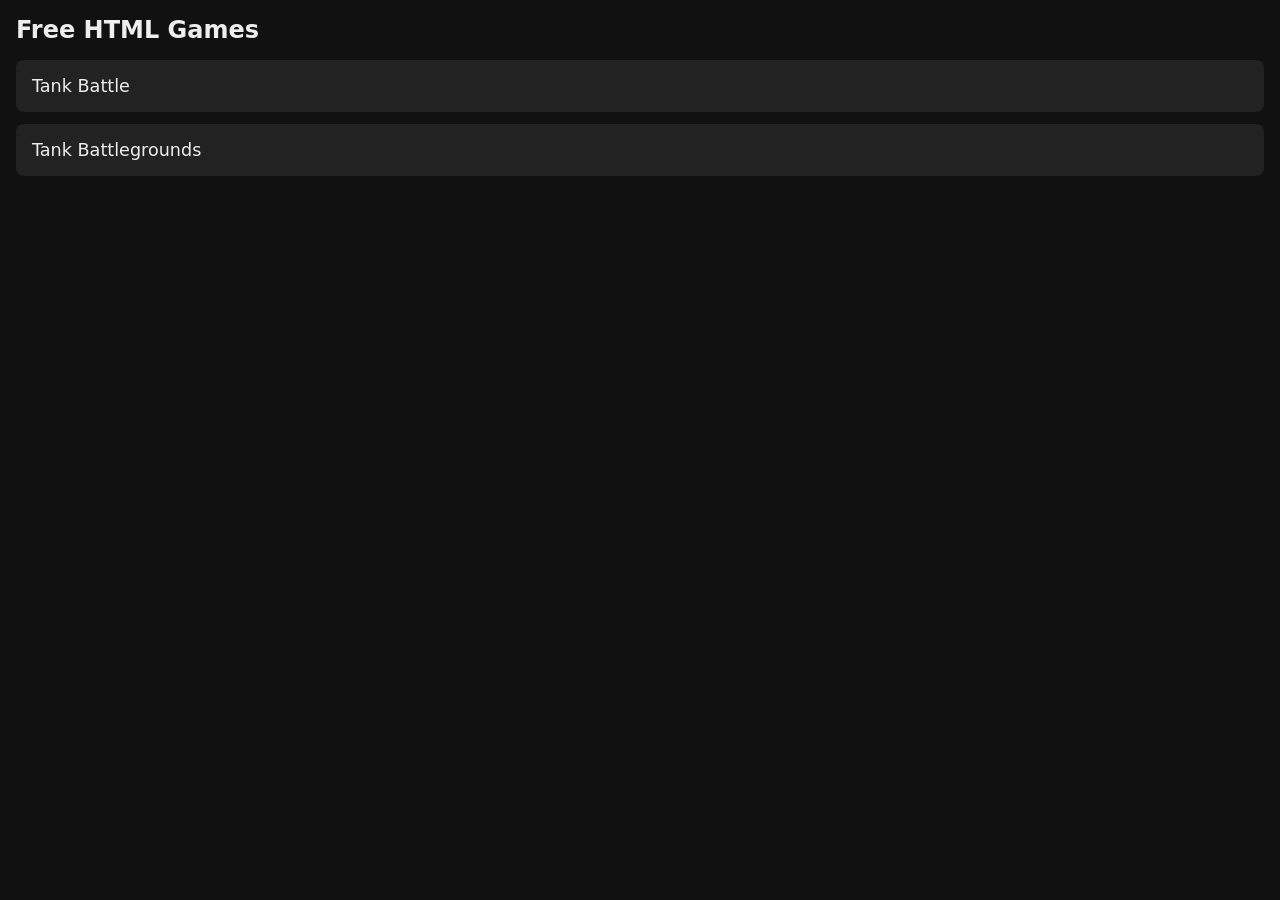
<file: index.html>
<!doctype html>
<html lang="en">
<head>
<meta charset="utf-8">
<meta name="viewport" content="width=device-width, initial-scale=1, viewport-fit=cover">
<meta name="theme-color" content="#111111">
<title>Free HTML Games</title>
<style>
  * { box-sizing: border-box; }
  body {
    margin: 0;
    padding: 16px;
    font-family: system-ui, sans-serif;
    background: #111;
    color: #eee;
  }
  h1 { font-size: 1.5rem; margin: 0 0 16px; }
  ul { list-style: none; margin: 0; padding: 0; display: grid; gap: 12px; }
  a {
    display: block;
    padding: 16px;
    border-radius: 8px;
    background: #222;
    color: inherit;
    text-decoration: none;
    font-size: 1.1rem;
  }
  a:active { background: #333; }
  p { color: #888; }
</style>
</head>
<body>
<h1>Free HTML Games</h1>
<ul id="list"></ul>
<p id="empty" hidden>No games yet.</p>
<script>
  // Add games here: { name: "Display Name", path: "folder-name/" }
  const games = [
    { name: "Tank Battle", path: "tanks/" },
    { name: "Tank Battlegrounds", path: "tank-battlegrounds/" },
  ];

  const list = document.getElementById("list");
  for (const g of games) {
    const li = document.createElement("li");
    const a = document.createElement("a");
    a.href = g.path;
    a.textContent = g.name;
    li.appendChild(a);
    list.appendChild(li);
  }
  document.getElementById("empty").hidden = games.length > 0;
</script>
</body>
</html>
</file>
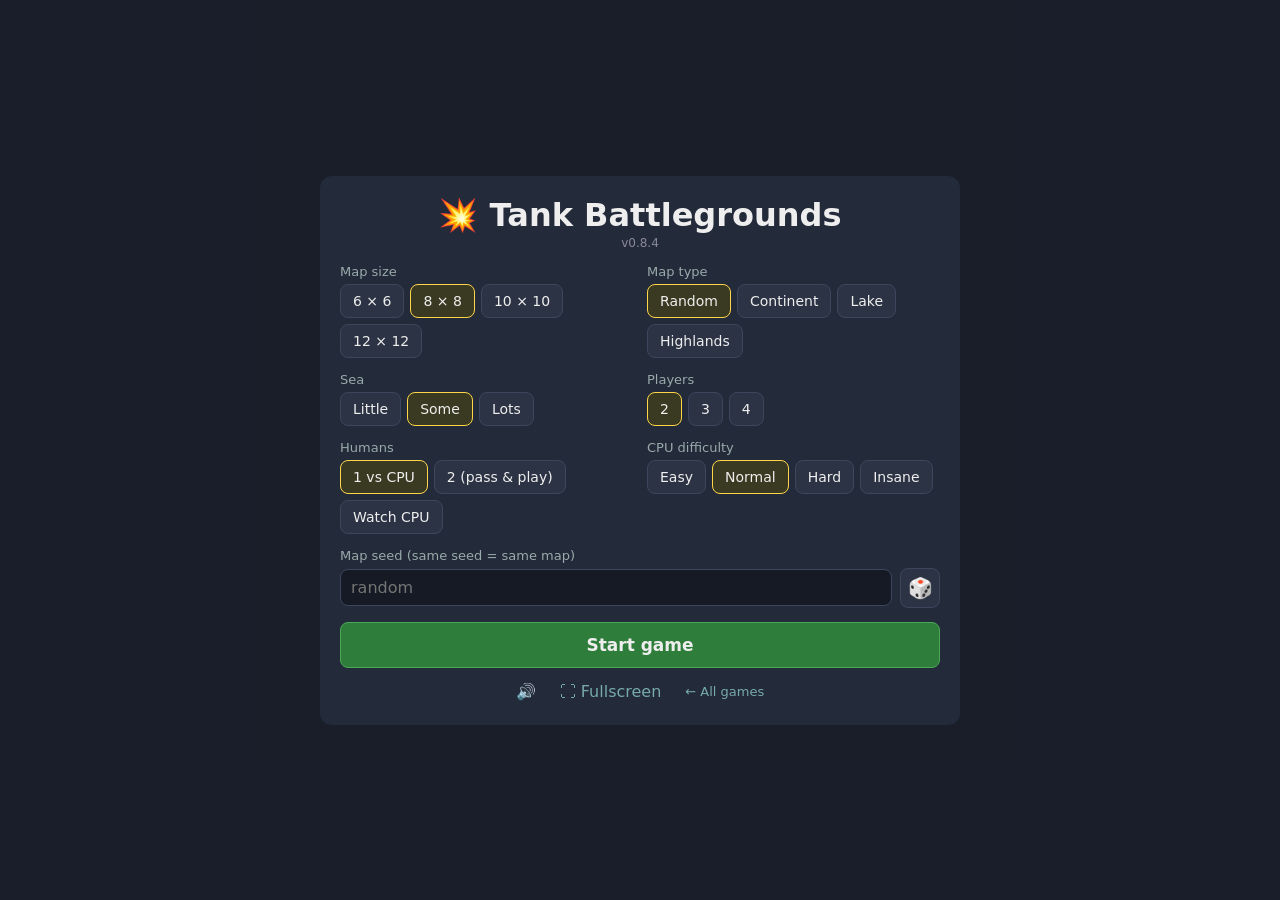
<file: tank-battlegrounds/index.html>
<!doctype html>
<html lang="en">
<head>
<meta charset="utf-8">
<meta name="viewport" content="width=device-width, initial-scale=1, maximum-scale=1, user-scalable=no, viewport-fit=cover">
<meta name="theme-color" content="#1b1f2a">
<title>Tank Battlegrounds</title>
<link rel="stylesheet" href="style.css">
</head>
<body>

<!-- main menu / game setup -->
<div id="menu" class="screen">
  <div class="card">
    <h1>💥 Tank Battlegrounds</h1>
    <div class="ver" id="ver"></div>
    <div class="opts" id="opts"></div>
    <div class="opt seedrow">
      <div>Map seed (same seed = same map)</div>
      <div class="row"><input id="seed" placeholder="random" maxlength="24" autocomplete="off"><button id="dice" class="step" title="New random seed">🎲</button></div>
    </div>
    <button class="big" id="continueGame" hidden></button>
    <button class="big go" id="start">Start game</button>
    <div class="links"><button class="ic muteBtn" title="Sound"></button><button class="ic fsBtn" title="Fullscreen">⛶ Fullscreen</button><a href="../">← All games</a></div>
  </div>
</div>

<!-- strategy map -->
<div id="mapScreen" hidden>
  <div id="mapMain">
    <div id="mapBar"><div id="players"></div><div id="toast"></div><div id="stock"></div></div>
    <div id="gridWrap"><div id="grid"></div></div>
  </div>
  <div id="mapPanel">
    <div id="cellInfo"></div>
    <div class="row" id="sendRow"><label>Send</label><button class="step" id="sendm">−</button><span class="val" id="sendv"></span><button class="step" id="sendp">+</button></div>
    <button class="big go" id="endTurn">End turn</button>
    <div class="links"><button id="mapMenu">☰ Menu</button><button class="ic muteBtn" title="Sound"></button><button class="ic fsBtn" title="Fullscreen">⛶</button><a href="../">← All games</a></div>
  </div>
</div>

<!-- battle -->
<div id="battle" hidden>
  <canvas id="c"></canvas>
  <div id="panel">
    <div class="row"><label>Angle</label><button class="step" id="angm">↶</button><input type="range" id="ang" min="0" max="180" step="1"><button class="step" id="angp">↷</button><span class="val" id="angv"></span></div>
    <div class="row"><label>Power</label><button class="step" id="powm">−</button><input type="range" id="pow" min="10" max="100" step="1"><button class="step" id="powp">+</button><span class="val" id="powv"></span></div>
    <div class="row" id="wrow"><label>Weapon</label><button class="step" id="wprev">◀</button><div id="wname"></div><button class="step" id="wnext">▶</button></div>
    <div id="wnote"></div>
    <div class="row">
      <button class="step" id="left">◀</button><button class="step" id="right">▶</button>
      <div id="fuel"><div id="fuelbar"></div></div>
      <button id="fire">FIRE</button>
    </div>
    <div class="links"><button id="battleMenu">☰ Menu</button><button class="ic muteBtn" title="Sound"></button><button class="ic fsBtn" title="Fullscreen">⛶</button></div>
  </div>
  <div id="end" class="screen" hidden>
    <div class="card">
      <h2 id="msg"></h2>
      <button class="big go" id="continue">Continue</button>
    </div>
  </div>
</div>

<!-- attack confirmation -->
<div id="dialog" class="screen dim" hidden>
  <div class="card">
    <h2 id="dlgTitle"></h2>
    <p id="dlgText"></p>
    <div id="dlgBtns"></div>
  </div>
</div>

<!-- game over -->
<div id="over" class="screen dim" hidden>
  <div class="card">
    <h2 id="overMsg"></h2>
    <button class="big go" id="overAgain">Play this map again</button>
    <button class="big" id="overMenu">Menu</button>
  </div>
</div>

<script type="module" src="js/main.js"></script>
</body>
</html>
</file>
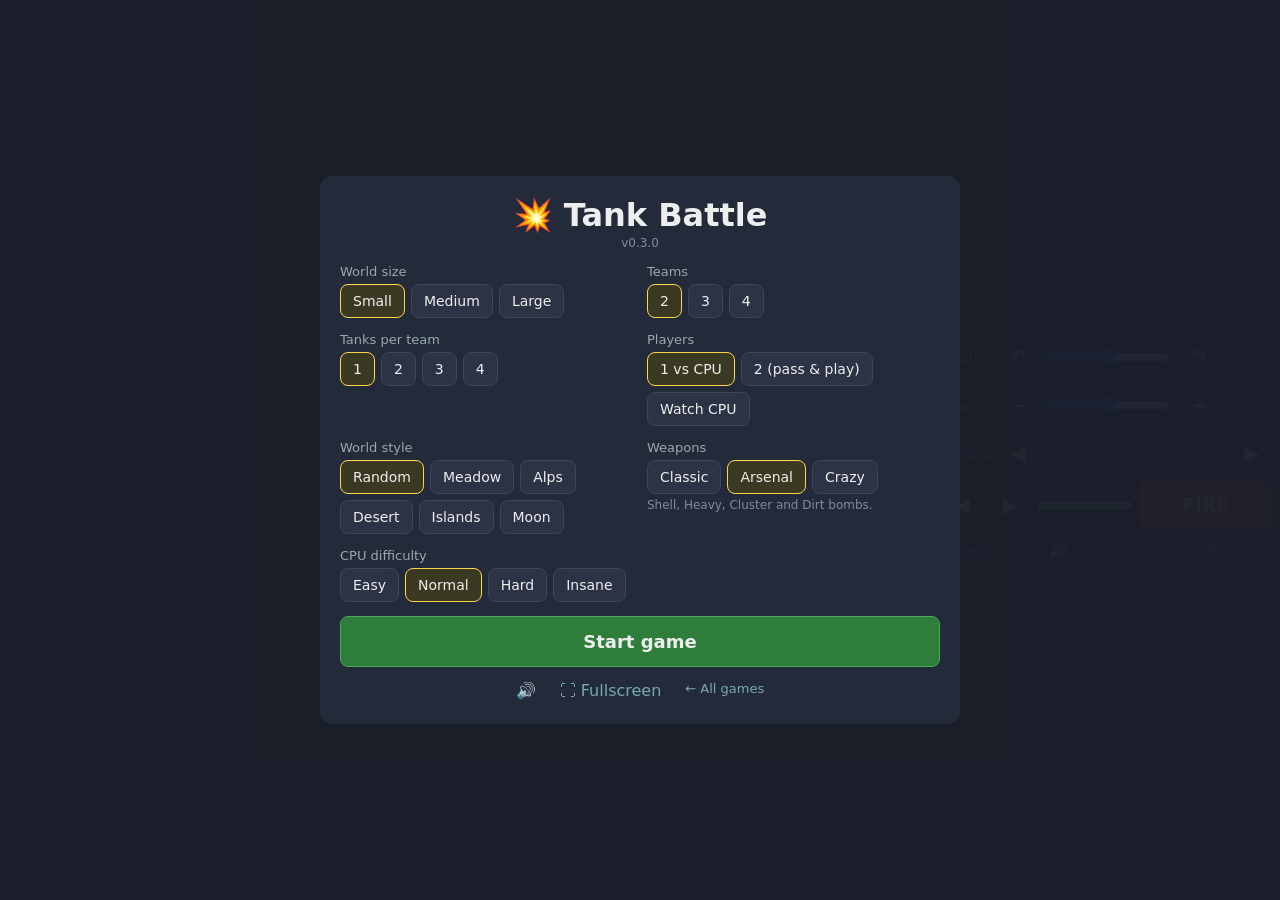
<file: tanks/index.html>
<!doctype html>
<html lang="en">
<head>
<meta charset="utf-8">
<meta name="viewport" content="width=device-width, initial-scale=1, maximum-scale=1, user-scalable=no, viewport-fit=cover">
<meta name="theme-color" content="#1b1f2a">
<title>Tank Battle</title>
<style>
  * { box-sizing: border-box; -webkit-tap-highlight-color: transparent; }
  html, body { margin: 0; background: #1b1f2a; color: #eee; font-family: system-ui, sans-serif; }
  body { -webkit-user-select: none; user-select: none; -webkit-touch-callout: none; }
  button { font: inherit; color: inherit; background: #2c3344; border: 1px solid #3d465c; border-radius: 8px; padding: 0; touch-action: manipulation; }
  button:active:not(:disabled) { background: #3d465c; }
  button:disabled { opacity: .4; }

  #app { max-width: 900px; margin: 0 auto; padding: 8px; display: flex; flex-direction: column; gap: 8px; }
  canvas { display: block; width: 100%; aspect-ratio: 4 / 3; max-height: 55vh; background: #000; border-radius: 6px; touch-action: none; }
  #panel { display: grid; grid-template-columns: minmax(0, 1fr); gap: 8px; }
  .row { display: flex; align-items: center; gap: 8px; }
  .row label { width: 48px; font-size: 14px; color: #9aa; flex: none; }
  .row input[type=range] { flex: 1; min-width: 0; height: 32px; }
  .val { width: 44px; text-align: right; font-variant-numeric: tabular-nums; flex: none; }
  .step { width: 40px; height: 40px; font-size: 20px; flex: none; }
  #wname { flex: 1; text-align: center; font-size: 15px; }
  #fuel { flex: 1; height: 8px; background: #2c3344; border-radius: 4px; overflow: hidden; }
  #fuelbar { height: 100%; width: 100%; background: #7ee07e; }
  #fire { flex: 1.4; height: 48px; font-size: 18px; font-weight: bold; background: #b33a3a; border-color: #d65a5a; }
  #fire:active:not(:disabled) { background: #d65a5a; }
  .links { display: flex; justify-content: space-between; font-size: 13px; }
  .links a, .links button { color: #7aa; text-decoration: none; background: none; border: 0; font-size: 13px; padding: 4px 0; }

  /* wide screens (landscape phones, desktop): controls on the right */
  @media (min-aspect-ratio: 1/1) {
    #app { flex-direction: row; height: 100vh; height: 100dvh; max-width: none; }
    canvas { flex: 1; min-width: 0; width: auto; height: 100%; max-height: none; aspect-ratio: auto; }
    #panel { width: 330px; flex: none; align-content: center; overflow-y: auto; }
  }

  .screen { position: fixed; inset: 0; z-index: 10; display: flex; align-items: center; justify-content: center; background: rgba(27,31,42,.96); overflow: auto; padding: 12px; }
  #end { background: rgba(10,12,20,.4); }
  .screen[hidden] { display: none; }
  .card { width: 100%; max-width: 640px; margin: auto; background: #232a3a; padding: 20px; border-radius: 12px; }
  .card h1, .card h2 { margin: 0 0 14px; text-align: center; }
  .card h1 { margin-bottom: 2px; }
  .ver { text-align: center; font-size: 12px; color: #889; margin-bottom: 14px; }
  .opts { display: grid; grid-template-columns: repeat(auto-fit, minmax(240px, 1fr)); gap: 14px; margin-bottom: 14px; }
  .opt > div:first-child { font-size: 13px; color: #9aa; margin-bottom: 5px; }
  .seg { display: flex; flex-wrap: wrap; gap: 6px; }
  .seg button { padding: 8px 12px; font-size: 14px; }
  .seg button.on { border-color: #ffd54a; background: #3a3a22; }
  .hint { font-size: 12px; color: #889; margin-top: 4px; min-height: 15px; }
  .big { display: block; width: 100%; padding: 14px; font-size: 18px; font-weight: bold; background: #2f7d3a; border-color: #4aa857; }
  .card .links { justify-content: center; gap: 24px; margin-top: 10px; }
  #end .big { margin-bottom: 8px; }
  #end .card { max-width: 320px; animation: pop .5s cubic-bezier(.2,1.6,.4,1); }
  #end h2 { font-size: 30px; }
  #end.win h2 { color: #ffd54a; text-shadow: 0 0 18px rgba(255,213,74,.6); }
  #end.lose h2 { color: #e66; }
  @keyframes pop { from { transform: scale(.3); opacity: 0; } to { transform: scale(1); opacity: 1; } }
  .links .ic { font-size: 16px; }
</style>
</head>
<body>
<div id="app">
  <canvas id="c"></canvas>
  <div id="panel">
    <div class="row"><label>Angle</label><button class="step" id="angm">↶</button><input type="range" id="ang" min="0" max="180" step="1"><button class="step" id="angp">↷</button><span class="val" id="angv"></span></div>
    <div class="row"><label>Power</label><button class="step" id="powm">−</button><input type="range" id="pow" min="10" max="100" step="1"><button class="step" id="powp">+</button><span class="val" id="powv"></span></div>
    <div class="row" id="wrow"><label>Weapon</label><button class="step" id="wprev">◀</button><div id="wname"></div><button class="step" id="wnext">▶</button></div>
    <div class="row">
      <button class="step" id="left">◀</button><button class="step" id="right">▶</button>
      <div id="fuel"><div id="fuelbar"></div></div>
      <button id="fire">FIRE</button>
    </div>
    <div class="links"><button id="menuBtn">☰ Menu</button><button class="ic muteBtn" title="Sound"></button><button class="ic fsBtn" title="Fullscreen">⛶</button><a href="../">← All games</a></div>
  </div>
</div>

<div id="menu" class="screen">
  <div class="card">
    <h1>💥 Tank Battle</h1>
    <div class="ver">v0.3.0</div>
    <div class="opts" id="opts"></div>
    <button class="big" id="start">Start game</button>
    <div class="links"><button class="ic muteBtn" title="Sound"></button><button class="ic fsBtn" title="Fullscreen">⛶ Fullscreen</button><a href="../">← All games</a></div>
  </div>
</div>

<div id="end" class="screen" hidden>
  <div class="card">
    <h2 id="msg"></h2>
    <button class="big" id="again">Play again</button>
    <button class="big" id="tomenu" style="background:#2c3344;border-color:#3d465c">Menu</button>
  </div>
</div>

<script>
(() => {
  const H = 450, FUEL = 90, BARREL = 18, PIV = 11, SUB = 6;
  let W = 800, G = 0.14, K = 0.115, waterY = H + 20;
  const $ = id => document.getElementById(id);
  const rnd = (a, b) => a + Math.random() * (b - a);
  const clamp = (v, a, b) => Math.max(a, Math.min(b, v));
  const pick = a => a[Math.random() * a.length | 0];
  const shuffle = a => { for (let i = a.length - 1; i > 0; i--) { const j = Math.random() * (i + 1) | 0; [a[i], a[j]] = [a[j], a[i]]; } return a; };

  // ---------- configuration ----------
  const SIZES = { small: 800, medium: 1600, large: 2400 };
  const WEAPONS = {
    shell:    { name: 'Shell',     kind: 'blast',   r: 26,  dmg: 30,  ammo: Infinity, col: '#ffd54a' },
    heavy:    { name: 'Heavy',     kind: 'blast',   r: 48,  dmg: 55,  ammo: 3, col: '#ff6b3d' },
    cluster:  { name: 'Cluster',   kind: 'cluster', r: 22,  dmg: 20,  ammo: 3, col: '#7ee0ff' },
    dirt:     { name: 'Dirt',      kind: 'dirt',    r: 34,  dmg: 0,   ammo: 3, col: '#b98a52' },
    triple:   { name: 'Triple',    kind: 'blast',   r: 20,  dmg: 25,  ammo: 4, col: '#ffb3e6' },
    bouncer:  { name: 'Bouncer',   kind: 'bounce',  r: 30,  dmg: 35,  ammo: 3, col: '#9f9' },
    digger:   { name: 'Digger',    kind: 'dig',     r: 11,  dmg: 14,  ammo: 3, col: '#ddd' },
    airstrike:{ name: 'Airstrike', kind: 'rain',    r: 0,   dmg: 0,   ammo: 2, col: '#f66' },
    teleport: { name: 'Teleport',  kind: 'tele',    r: 0,   dmg: 0,   ammo: 2, col: '#c9f' },
    nuke:     { name: 'Nuke',      kind: 'blast',   r: 110, dmg: 100, ammo: 1, col: '#fff' },
    bomblet:  { name: 'Bomblet',   kind: 'blast',   r: 20,  dmg: 22,  col: '#7ee0ff' },
  };
  const RULES = {
    classic: { weapons: ['shell'], desc: 'Just a plain shell. Pure aim and wind.' },
    arsenal: { weapons: ['shell', 'heavy', 'cluster', 'dirt'], desc: 'Shell, Heavy, Cluster and Dirt bombs.' },
    crazy:   { weapons: ['shell', 'triple', 'bouncer', 'digger', 'airstrike', 'cluster', 'dirt', 'teleport', 'nuke'],
               desc: 'Nukes, bouncers, drills, airstrikes, teleports and more.' },
  };
  const AI_WEAPONS = ['heavy', 'cluster', 'triple', 'airstrike', 'nuke'];
  const SAFE = { airstrike: 120, nuke: 135 };
  const DIFF = {
    easy:   { n0: 4.5, nmin: 2.0, decay: 0.9,  special: 0.2,  target: 'random' },
    normal: { n0: 2.5, nmin: 0.7, decay: 0.8,  special: 0.45, target: 'near' },
    hard:   { n0: 1.5, nmin: 0.3, decay: 0.75, special: 0.6,  target: 'weak' },
    insane: { n0: 0.6, nmin: 0.05, decay: 0.6, special: 0.8,  target: 'weak' },
  };
  const STYLES = {
    meadow:  { sky: ['#2b6cb0', '#a8d8f0'], soil: ['#6a8f3a', '#7a5a35', '#3a2a1a'], edge: '#8fc24a', g: 0.14, decor: ['tree', 'tree', 'bush'], clouds: true },
    alps:    { sky: ['#3b4a7a', '#c9b6d9'], soil: ['#8a8f96', '#5f646b', '#33373c'], edge: '#f2f5f8', g: 0.14, decor: ['pine', 'pine', 'rock'], clouds: true },
    desert:  { sky: ['#d9772f', '#f7d9a0'], soil: ['#e0b565', '#c28a45', '#7a4d26'], edge: '#f0cf84', g: 0.14, decor: ['cactus', 'rock'], sun: true },
    islands: { sky: ['#2aa3d6', '#bfeaf2'], soil: ['#e8d29a', '#b98f55', '#5a3f22'], edge: '#f4e3b0', g: 0.14, decor: ['palm', 'palm', 'rock'], water: true, clouds: true, sun: true },
    moon:    { sky: ['#05060d', '#1a1f33'], soil: ['#9a9aa2', '#6c6c75', '#33333a'], edge: '#c9c9d0', g: 0.084, decor: ['rock'], stars: true, earth: true },
  };
  const TEAMS = [['Blue', '#4a90d9'], ['Red', '#d9534f'], ['Green', '#4caf50'], ['Yellow', '#e0b020']];
  const OPTIONS = [
    { key: 'size',   label: 'World size',     choices: [['small', 'Small'], ['medium', 'Medium'], ['large', 'Large']] },
    { key: 'teams',  label: 'Teams',          choices: [[2, '2'], [3, '3'], [4, '4']] },
    { key: 'per',    label: 'Tanks per team', choices: [[1, '1'], [2, '2'], [3, '3'], [4, '4']] },
    { key: 'humans', label: 'Players',        choices: [[1, '1 vs CPU'], [2, '2 (pass & play)'], [0, 'Watch CPU']] },
    { key: 'style',  label: 'World style',    choices: [['random', 'Random'], ['meadow', 'Meadow'], ['alps', 'Alps'], ['desert', 'Desert'], ['islands', 'Islands'], ['moon', 'Moon']] },
    { key: 'rules',  label: 'Weapons',        choices: [['classic', 'Classic'], ['arsenal', 'Arsenal'], ['crazy', 'Crazy']], hint: k => RULES[k].desc },
    { key: 'diff',   label: 'CPU difficulty', choices: [['easy', 'Easy'], ['normal', 'Normal'], ['hard', 'Hard'], ['insane', 'Insane']] },
  ];
  const cfg = { size: 'small', teams: 2, per: 1, humans: 1, style: 'random', rules: 'arsenal', diff: 'normal' };
  try { Object.assign(cfg, JSON.parse(localStorage.getItem('tanks.cfg') || '{}')); } catch (e) {}

  // ---------- state ----------
  const cv = $('c'), ctx = cv.getContext('2d');
  const tc = document.createElement('canvas'), tctx = tc.getContext('2d');
  let mask = new Uint8Array(1), soilGrad;
  let ST, tanks, teams, cur, teamI, decor, clouds, stars, projectiles, particles;
  let wind, state, fuel, settleT, ai, shake, flash, lastBoom, tick = 0, moveDir = 0;
  let endMode = null, endT = 0, rockets = [], sparks = [], ash = [], smoke = [];
  let camX = 0, camFocus = 0, camManual = false;
  let dpr = 1, cssW = 300, cssH = 200, S0 = 1, offY = 0, vw = 300, skyGrad;


  // ---------- sound (synthesised, no assets) ----------
  let actx = null, master = null, noiseBuf = null, muted = false, lastBoomT = 0;
  try { muted = localStorage.getItem('tanks.muted') === '1'; } catch (e) {}
  function ac() {
    if (muted) return null;
    if (!actx) {
      try {
        actx = new (window.AudioContext || window.webkitAudioContext)();
        master = actx.createGain(); master.gain.value = 0.5; master.connect(actx.destination);
        noiseBuf = actx.createBuffer(1, actx.sampleRate, actx.sampleRate);
        const d = noiseBuf.getChannelData(0); for (let i = 0; i < d.length; i++) d[i] = Math.random() * 2 - 1;
      } catch (e) { return null; }
    }
    if (actx.state === 'suspended') actx.resume();
    return actx;
  }
  function tone(f0, f1, dur, type, vol, delay = 0) {
    const a = ac(); if (!a) return;
    const t = a.currentTime + delay, o = a.createOscillator(), g = a.createGain();
    o.type = type; o.frequency.setValueAtTime(f0, t); o.frequency.exponentialRampToValueAtTime(Math.max(1, f1), t + dur);
    g.gain.setValueAtTime(vol, t); g.gain.exponentialRampToValueAtTime(0.001, t + dur);
    o.connect(g); g.connect(master); o.start(t); o.stop(t + dur + 0.02);
  }
  function noise(dur, vol, f0, f1, delay = 0) {
    const a = ac(); if (!a) return;
    const t = a.currentTime + delay, src = a.createBufferSource(), fl = a.createBiquadFilter(), g = a.createGain();
    src.buffer = noiseBuf; fl.type = 'lowpass';
    fl.frequency.setValueAtTime(f0, t); fl.frequency.exponentialRampToValueAtTime(Math.max(20, f1), t + dur);
    g.gain.setValueAtTime(vol, t); g.gain.exponentialRampToValueAtTime(0.001, t + dur);
    src.connect(fl); fl.connect(g); g.connect(master); src.start(t, Math.random() * 0.5); src.stop(t + dur + 0.02);
  }
  const sfx = {
    shoot() { noise(0.18, 0.3, 2500, 400); tone(240, 70, 0.15, 'square', 0.12); },
    boom(r) {
      const now = performance.now();
      if (r < 30 && now - lastBoomT < 60) return;
      lastBoomT = now;
      const v = Math.min(0.7, 0.25 + r / 120), d = 0.25 + r / 110;
      noise(d, v, 1200, 50); tone(110, 30, d, 'sine', v);
    },
    thud() { noise(0.2, 0.3, 400, 80); tone(120, 50, 0.15, 'sine', 0.3); },
    bounce() { tone(520, 280, 0.09, 'triangle', 0.18); },
    tele() { tone(300, 1400, 0.25, 'sine', 0.15); tone(1400, 300, 0.25, 'sine', 0.12, 0.2); },
    splash() { noise(0.35, 0.25, 3500, 700); },
    die() { noise(0.7, 0.6, 1500, 40); tone(80, 25, 0.7, 'sine', 0.6); noise(0.4, 0.3, 800, 60, 0.25); },
    drill() { for (let i = 0; i < 5; i++) noise(0.12, 0.25, 900, 200, i * 0.07); },
    blip() { tone(700, 900, 0.05, 'square', 0.08); },
    pop() { noise(0.15, 0.12, 4000, 500); tone(900, 200, 0.1, 'triangle', 0.06); },
    win() { [523, 659, 784, 1047, 784, 1047].forEach((f, i) => tone(f, f, 0.22, 'triangle', 0.22, i * 0.14)); },
    lose() { [392, 349, 311, 262].forEach((f, i) => tone(f, f * 0.97, 0.45, 'sawtooth', 0.12, i * 0.3)); },
  };
  function updateSoundBtns() { document.querySelectorAll('.muteBtn').forEach(b => { b.textContent = muted ? '🔇' : '🔊'; }); }
  function toggleMute() {
    muted = !muted;
    try { localStorage.setItem('tanks.muted', muted ? '1' : '0'); } catch (e) {}
    updateSoundBtns(); if (!muted) sfx.blip();
  }
  document.querySelectorAll('.muteBtn').forEach(b => { b.onclick = toggleMute; });
  updateSoundBtns();

  // ---------- fullscreen ----------
  const fsEl = document.documentElement;
  const fsOn = () => document.fullscreenElement || document.webkitFullscreenElement;
  const fsOk = !!(document.fullscreenEnabled || document.webkitFullscreenEnabled);
  function toggleFs() {
    try {
      if (fsOn()) (document.exitFullscreen || document.webkitExitFullscreen).call(document);
      else {
        const r = (fsEl.requestFullscreen || fsEl.webkitRequestFullscreen).call(fsEl);
        if (r && r.then) r.then(() => { try { screen.orientation.lock('landscape').catch(() => {}); } catch (e) {} }).catch(() => {});
      }
    } catch (e) {}
  }
  document.querySelectorAll('.fsBtn').forEach(b => { if (fsOk) b.onclick = toggleFs; else b.hidden = true; });

  // ---------- terrain ----------
  const solid = (x, y) => x >= 0 && x < W && y >= 0 && y < H && mask[(y | 0) * W + (x | 0)] === 1;
  function surfaceBelow(x, y0) {
    x = clamp(x | 0, 0, W - 1);
    for (let y = Math.max(0, y0 | 0); y < H; y++) if (mask[y * W + x]) return y;
    return Infinity;
  }
  function setMask(cx, cy, r, v) {
    for (let y = Math.max(0, Math.floor(cy - r)); y <= Math.min(H - 1, Math.ceil(cy + r)); y++)
      for (let x = Math.max(0, Math.floor(cx - r)); x <= Math.min(W - 1, Math.ceil(cx + r)); x++)
        if ((x - cx) ** 2 + (y - cy) ** 2 <= r * r) mask[y * W + x] = v;
  }
  function carve(cx, cy, r) {
    tctx.save(); tctx.globalCompositeOperation = 'destination-out';
    tctx.beginPath(); tctx.arc(cx, cy, r, 0, 7); tctx.fill(); tctx.restore();
    setMask(cx, cy, r, 0);
  }
  function addDirt(cx, cy, r) {
    tctx.fillStyle = soilGrad; tctx.beginPath(); tctx.arc(cx, cy, r, 0, 7); tctx.fill();
    setMask(cx, cy, r, 1);
  }
  function normalAt(x, y) {
    let sx = 0, sy = 0;
    for (let dy = -4; dy <= 4; dy += 2) for (let dx = -4; dx <= 4; dx += 2) if (solid(x + dx, y + dy)) { sx += dx; sy += dy; }
    const l = Math.hypot(sx, sy);
    return l ? { x: -sx / l, y: -sy / l } : { x: 0, y: -1 };
  }

  function waveSum(count, aMin, aMax, fMin, fMax) {
    const ws = [];
    for (let i = 0; i < count; i++) ws.push({ a: rnd(aMin, aMax) / (1 + i * 0.6), f: rnd(fMin, fMax) * (1 + i * 1.3), p: rnd(0, 6.3) });
    return x => ws.reduce((s, w) => s + w.a * Math.sin(w.f * x + w.p), 0);
  }
  function blur(a, r, passes) {
    for (let p = 0; p < passes; p++) {
      const b = a.slice();
      for (let i = 0; i < a.length; i++) {
        let s = 0, n = 0;
        for (let j = Math.max(0, i - r); j <= Math.min(a.length - 1, i + r); j++) { s += b[j]; n++; }
        a[i] = s / n;
      }
    }
  }
  const GEN = {
    meadow(hs) {
      const base = rnd(0.55, 0.68) * H, f = waveSum(4, 20, 55, 0.004, 0.011);
      for (let x = 0; x < W; x++) hs[x] = base + f(x);
    },
    alps(hs) {
      const n = 4096, arr = new Float32Array(n + 1);
      arr[0] = rnd(-80, 80); arr[n] = rnd(-80, 80);
      let amp = 230;
      for (let step = n; step > 1; step /= 2, amp *= 0.55)
        for (let i = 0; i < n; i += step) arr[i + step / 2] = (arr[i] + arr[i + step]) / 2 + rnd(-amp, amp);
      for (let x = 0; x < W; x++) hs[x] = H * 0.6 + arr[x];
      blur(hs, 2, 2);
    },
    desert(hs) {
      const base = rnd(0.55, 0.65) * H, f = waveSum(3, 25, 50, 0.002, 0.006), step = rnd(32, 46);
      for (let x = 0; x < W; x++) {
        const v = (base + f(x)) / step, fl = Math.floor(v), fr = v - fl;
        const s = fr < 0.35 ? 0 : fr > 0.65 ? 1 : (fr - 0.35) / 0.3;
        hs[x] = (fl + s * s * (3 - 2 * s)) * step;
      }
    },
    islands(hs) {
      const base = H * 0.5, f = waveSum(3, 15, 30, 0.005, 0.012), n = Math.max(2, Math.round(W / 330));
      const gaps = [];
      for (let i = 0; i < n; i++) gaps.push({ c: W * (i + 0.5) / n + rnd(-0.2, 0.2) * W / n, w: rnd(70, 130) });
      for (let x = 0; x < W; x++) {
        let h = base + f(x);
        for (const g of gaps) { const d = Math.min(1, Math.abs(x - g.c) / g.w); h += 500 * Math.pow(0.5 + 0.5 * Math.cos(Math.PI * d), 0.6); }
        hs[x] = h;
      }
    },
    moon(hs) {
      const base = H * 0.6, f = waveSum(2, 8, 18, 0.003, 0.008);
      for (let x = 0; x < W; x++) hs[x] = base + f(x);
      for (let i = 0, n = Math.round(W / 130); i < n; i++) {
        const c = rnd(0, W), r = rnd(28, 70);
        for (let x = Math.max(0, Math.floor(c - 1.4 * r)); x < Math.min(W, c + 1.4 * r); x++) {
          const d = Math.abs(x - c) / r;
          if (d < 1) hs[x] += r * 0.4 * (1 - d * d); else hs[x] -= r * 0.12 * (1 - (d - 1) / 0.4);
        }
      }
    },
  };
  function genTerrain(name) {
    const hs = new Float32Array(W);
    GEN[name](hs);
    for (let x = 0; x < W; x++) hs[x] = clamp(hs[x], H * 0.15, H);
    mask = new Uint8Array(W * H);
    tc.width = W; tc.height = H;
    soilGrad = tctx.createLinearGradient(0, 100, 0, H);
    ST.soil.forEach((c, i) => soilGrad.addColorStop([0, 0.35, 1][i], c));
    tctx.fillStyle = soilGrad; tctx.beginPath(); tctx.moveTo(0, H);
    for (let x = 0; x < W; x++) tctx.lineTo(x, hs[x]);
    tctx.lineTo(W, H); tctx.fill();
    for (let x = 0; x < W; x++) for (let y = Math.ceil(hs[x]); y < H; y++) mask[y * W + x] = 1;
    tctx.globalCompositeOperation = 'source-atop';
    tctx.strokeStyle = ST.edge; tctx.lineWidth = 5; tctx.beginPath();
    for (let x = 0; x < W; x++) x ? tctx.lineTo(x, hs[x]) : tctx.moveTo(x, hs[x]);
    tctx.stroke();
    tctx.globalCompositeOperation = 'source-over';
  }
  const ROCK = { alps: '#7a7f86', desert: '#a8743a', moon: '#8a8a93' };
  function placeDecor() {
    decor = [];
    for (let x = 12; x < W - 12; x += rnd(18, 55)) {
      const y = surfaceBelow(x, 0);
      if (!(y < waterY - 6)) continue;
      decor.push({ x, y: y + 1, type: pick(ST.decor), s: rnd(0.7, 1.3), v: rnd(0, 1), col: ROCK[styleName] || '#8a8a8a' });
    }
    clouds = [];
    if (ST.clouds) for (let x = 0; x < W * 0.5 + 800; x += rnd(120, 260)) clouds.push({ x, y: rnd(15, 150), w: rnd(40, 90) });
    stars = [];
    if (ST.stars) for (let i = 0; i < 90; i++) stars.push({ x: Math.random(), y: Math.random() * 0.85, r: rnd(0.5, 1.6) });
  }

  // ---------- setup ----------
  let styleName;
  function startGame() {
    $('menu').hidden = true; $('end').hidden = true;
    try { localStorage.setItem('tanks.cfg', JSON.stringify(cfg)); } catch (e) {}
    W = SIZES[cfg.size];
    styleName = cfg.style === 'random' ? pick(Object.keys(STYLES)) : cfg.style;
    ST = STYLES[styleName];
    G = ST.g; K = 0.115 * Math.sqrt(W / 800) * Math.sqrt(G / 0.14);
    waterY = ST.water ? H - 45 : H + 20;
    genTerrain(styleName); placeDecor();

    teams = []; tanks = [];
    for (let i = 0; i < cfg.teams; i++) {
      const tm = { i, name: TEAMS[i][0], col: TEAMS[i][1], tanks: [], next: 0, noise: DIFF[cfg.diff].n0, human: i < cfg.humans };
      for (let j = 0; j < cfg.per; j++) {
        const ammo = {}; for (const k of RULES[cfg.rules].weapons) ammo[k] = WEAPONS[k].ammo;
        const t = { team: i, x: 0, y: 0, vy: 0, hp: 100, dead: false, ang: 90, pow: 60, weapon: 'shell', ammo, col: tm.col };
        tm.tanks.push(t); tanks.push(t);
      }
      teams.push(tm);
    }
    placeTanks();
    projectiles = []; particles = []; shake = 0; flash = 0; moveDir = 0; lastBoom = 0;
    endMode = null; endT = 0; rockets = []; sparks = []; ash = []; smoke = [];
    $('end').className = 'screen';
    wind = rnd(-0.012, 0.012); teamI = 0; cur = teams[0].tanks[0]; teams[0].next = 1;
    makeSky(); camX = cur.x - vw / 2; startTurn(false);
  }
  function surfaceAt(x) { return Math.min(...[-12, 0, 12].map(o => surfaceBelow(x + o, 0))); }
  function placeTanks() {
    const n = tanks.length, seg = (W - 80) / n, slots = shuffle([...Array(n).keys()]);
    tanks.forEach((t, i) => {
      const c = 40 + seg * (slots[i] + 0.5);
      let x = clamp(c + rnd(-0.25, 0.25) * seg, 20, W - 20), y = surfaceAt(x);
      for (let o = 8; !(y < waterY - 12) && o < W / 2; o += 8)
        for (const sg of [1, -1]) { const xx = clamp(c + sg * o, 20, W - 20), yy = surfaceAt(xx); if (yy < waterY - 12) { x = xx; y = yy; break; } }
      t.x = x; t.y = isFinite(y) ? y : 0;
      t.ang = x < W / 2 ? 50 : 130;
    });
  }
  const aliveTeam = tm => tm.tanks.some(t => !t.dead);
  function startTurn(drift = true) {
    if (drift) wind = clamp(wind + rnd(-0.006, 0.006), -0.015, 0.015);
    fuel = FUEL; state = 'aim'; camFocus = cur.x; camManual = false; moveDir = 0;
    if (!teams[cur.team].human) aiPlan();
    updateUI();
  }
  function endTurn() {
    const alive = teams.filter(aliveTeam);
    const humansAlive = teams.some(t => t.human && aliveTeam(t));
    if (alive.length <= 1 || (cfg.humans > 0 && !humansAlive)) {
      state = 'over'; updateUI();
      let m;
      if (!alive.length) { m = '🤝 Draw!'; endMode = 'draw'; }
      else if (cfg.humans > 0 && !humansAlive) { m = '💀 You lose!'; endMode = 'lose'; }
      else { m = cfg.humans === 1 && alive[0].i === 0 ? '🏆 You win!' : `🏆 ${alive[0].name} team wins!`; endMode = 'win'; }
      endT = 0; camFocus = alive.length ? alive[0].tanks.find(t => !t.dead).x : camFocus; camManual = false;
      (endMode === 'win' ? sfx.win : sfx.lose)();
      setTimeout(() => { $('msg').textContent = m; $('end').className = 'screen ' + endMode; $('end').hidden = false; }, 900);
      return;
    }
    do { teamI = (teamI + 1) % teams.length; } while (!aliveTeam(teams[teamI]));
    const tm = teams[teamI];
    while (tm.tanks[tm.next % tm.tanks.length].dead) tm.next++;
    cur = tm.tanks[tm.next++ % tm.tanks.length];
    startTurn();
  }

  // ---------- tanks ----------
  function hurt(t, amt) {
    if (t.dead) return;
    t.hp -= amt;
    if (t.hp <= 0) { t.hp = 0; t.dead = true; burst(t.x, t.y - 8, 50, ['#ff9a3d', '#ffd54a', t.col, '#333']); shake = 10; sfx.die(); }
  }
  function settle(t) {
    let s = Infinity;
    for (const o of [-12, 0, 12]) s = Math.min(s, surfaceBelow(t.x + o, t.y - 6));
    let moved = false;
    if (s > t.y + 0.5) {
      t.vy = Math.min(t.vy + 0.2, 5); t.y = Math.min(s, t.y + t.vy); moved = true;
    } else { t.vy = 0; if (s < t.y - 0.5) { t.y = s; moved = true; } }
    if (t.y > waterY) {
      t.dead = true; t.hp = 0;
      burst(t.x, Math.min(waterY, H - 10), 30, ['#fff', '#8cf']); sfx.splash();
    }
    return moved;
  }
  function moveTank(t, dx) {
    const nx = t.x + dx;
    if (nx < 15 || nx > W - 15) return false;
    let s = Infinity;
    for (const o of [-12, 0, 12]) s = Math.min(s, surfaceBelow(nx + o, t.y - 8));
    if (s < t.y - 5) return false;
    t.x = nx; if (s < t.y) t.y = s;
    return true;
  }
  const pivot = t => ({ x: t.x, y: t.y - PIV });

  // ---------- projectiles ----------
  function stepProj(p, targets) {
    const bottom = ST.water ? waterY : H;
    for (let s = 0; s < SUB; s++) {
      p.vx += wind / SUB; p.vy += G / SUB; p.x += p.vx / SUB; p.y += p.vy / SUB;
      if (p.x < 0 || p.x >= W || p.y >= bottom) return 'out';
      for (const t of targets)
        if (!t.dead && Math.abs(p.x - t.x) < 15 && p.y > t.y - 17 && p.y < t.y) return 'tank';
      if (solid(p.x, p.y)) return 'hit';
    }
    return null;
  }
  function launch(t, ang, pow) {
    const a = ang * Math.PI / 180, pv = pivot(t);
    return { x: pv.x + Math.cos(a) * BARREL, y: pv.y - Math.sin(a) * BARREL,
             vx: Math.cos(a) * pow * K, vy: -Math.sin(a) * pow * K };
  }
  function fire() {
    const t = cur, w = WEAPONS[t.weapon];
    if (t.ammo[t.weapon] !== Infinity) t.ammo[t.weapon]--;
    for (const da of t.weapon === 'triple' ? [-5, 0, 5] : [0]) {
      const p = launch(t, t.ang + da, t.pow);
      Object.assign(p, { type: t.weapon, trail: [], owner: t, bounces: 3, life: 0 });
      projectiles.push(p);
    }
    burst(projectiles[0].x, projectiles[0].y, 6, ['#fff', w.col]); sfx.shoot();
    if (t.ammo[t.weapon] <= 0) t.weapon = 'shell';
    state = 'fly'; moveDir = 0; camManual = false; updateUI();
  }
  function updateProjectiles() {
    for (const p of projectiles.slice()) {
      const prevVy = p.vy, w = WEAPONS[p.type];
      const r = stepProj(p, tanks);
      p.life++;
      p.trail.push({ x: p.x, y: p.y }); if (p.trail.length > 12) p.trail.shift();
      const drop = () => projectiles.splice(projectiles.indexOf(p), 1);
      if (r === 'out') {
        drop();
        if (ST.water && p.y >= waterY && p.x > 0 && p.x < W) { burst(p.x, waterY, 10, ['#fff', '#8cf']); sfx.splash(); }
        continue;
      }
      if (r === 'hit' && w.kind === 'bounce' && p.bounces > 0 && p.life < 900) {
        const n = normalAt(p.x, p.y), dot = p.vx * n.x + p.vy * n.y;
        p.vx -= 1.6 * dot * n.x; p.vy -= 1.6 * dot * n.y; p.bounces--;
        for (let k = 0; k < 10 && solid(p.x, p.y); k++) { p.x += n.x; p.y += n.y; }
        burst(p.x, p.y, 4, ['#9f9', '#fff']); sfx.bounce();
        continue;
      }
      if (r) { drop(); explode(p); continue; }
      if (p.life > 1500) { drop(); explode(p); continue; }
      if (w.kind === 'cluster' && prevVy < 0 && p.vy >= 0) {
        drop();
        for (let i = -2; i <= 2; i++)
          projectiles.push({ x: p.x, y: p.y, vx: p.vx + i * 0.9 * Math.sqrt(K / 0.115), vy: p.vy, type: 'bomblet', trail: [], owner: p.owner, life: 0 });
      }
    }
    if (projectiles.length) camFocus = projectiles[0].x;
  }
  function blast(x, y, r, dmg) {
    carve(x, y, r); sfx.boom(r);
    burst(x, y, r, ['#ff9a3d', '#ffd54a', '#7a5a35', '#fff']);
    shake = Math.max(shake, r / 6);
    const R = r + 14;
    for (const t of tanks) {
      if (t.dead) continue;
      const d = Math.hypot(x - t.x, y - (t.y - 8));
      if (d < R) hurt(t, Math.max(1, Math.round(dmg * (1 - d / R))));
    }
  }
  function explode(p) {
    const w = WEAPONS[p.type];
    lastBoom = camFocus = p.x;
    switch (w.kind) {
      case 'dirt':
        addDirt(p.x, p.y, w.r); burst(p.x, p.y, 14, ['#b98a52', '#7a5a35']); sfx.thud(); break;
      case 'tele': {
        const t = p.owner;
        burst(t.x, t.y - 8, 20, ['#c9f', '#fff']);
        t.x = clamp(p.x, 15, W - 15); t.y = p.y - 2; t.vy = 0;
        burst(t.x, t.y - 8, 20, ['#c9f', '#fff']); sfx.tele(); break;
      }
      case 'rain': {
        const order = shuffle([0, 1, 2, 3, 4, 5, 6]);
        order.forEach((o, i) => projectiles.push({ x: p.x + (i - 3) * 24 + rnd(-6, 6), y: -20 - o * 28, vx: 0, vy: 2, type: 'bomblet', trail: [], owner: p.owner, life: 0 }));
        burst(p.x, p.y, 8, ['#f66', '#fff']); sfx.blip(); break;
      }
      case 'dig': {
        const l = Math.hypot(p.vx, p.vy) || 1, dx = p.vx / l, dy = p.vy / l, hit = new Set();
        for (let i = 0; i < 22; i++) {
          const cx = p.x + dx * i * 5, cy = p.y + dy * i * 5;
          if (cx < 0 || cx >= W || cy >= H) break;
          carve(cx, cy, w.r);
          if (i % 3 === 0) burst(cx, cy, 4, ['#7a5a35', '#ddd']);
          for (const t of tanks) if (!t.dead && !hit.has(t) && Math.hypot(cx - t.x, cy - (t.y - 8)) < w.r + 14) { hit.add(t); hurt(t, w.dmg); }
        }
        shake = Math.max(shake, 3); sfx.drill(); break;
      }
      default:
        blast(p.x, p.y, w.r, w.dmg);
        if (p.type === 'nuke') { flash = 1; shake = 16; }
    }
  }
  function burst(x, y, n, cols) {
    for (let i = 0; i < n; i++) {
      const a = rnd(0, 6.3), s = rnd(0.5, 4);
      particles.push({ x, y, vx: Math.cos(a) * s, vy: Math.sin(a) * s - 1, life: rnd(20, 45), col: cols[i % cols.length], size: rnd(1.5, 3.5) });
    }
  }

  // ---------- AI ----------
  function simulate(t, ang, pow, foe) {
    const p = launch(t, ang, pow);
    for (let i = 0; i < 1500; i++) {
      const r = stepProj(p, [foe]);
      if (r === 'out') return null;
      if (r) return p;
    }
    return null;
  }
  function aiPlan() {
    const me = cur, tm = teams[me.team], D = DIFF[cfg.diff];
    const foes = tanks.filter(t => !t.dead && t.team !== me.team);
    const dist = t => Math.abs(t.x - me.x);
    let foe;
    if (D.target === 'random') foe = pick(foes);
    else if (D.target === 'near') foe = foes.reduce((a, b) => dist(b) < dist(a) ? b : a);
    else foe = foes.reduce((a, b) => b.hp < a.hp || (b.hp === a.hp && dist(b) < dist(a)) ? b : a);
    const avail = AI_WEAPONS.filter(k => me.ammo[k] > 0);
    me.weapon = avail.length && Math.random() < D.special ? pick(avail) : 'shell';
    const safe = SAFE[me.weapon] || WEAPONS[me.weapon].r + 25;
    const mates = tm.tanks.filter(t => t !== me && !t.dead);
    let best = { a: me.x < foe.x ? 45 : 135, pw: 70, d: Infinity };
    const tryShot = (a, pw) => {
      const hit = simulate(me, a, pw, foe);
      if (!hit || Math.hypot(hit.x - me.x, hit.y - me.y) < safe) return;
      for (const m of mates) if (Math.hypot(hit.x - m.x, hit.y - (m.y - 8)) < safe) return;
      const d = Math.hypot(hit.x - foe.x, hit.y - (foe.y - 8));
      if (d < best.d) best = { a, pw, d };
    };
    for (let a = 5; a <= 175; a += 2) for (let pw = 15; pw <= 100; pw += 3) tryShot(a, pw);
    for (const [da, dp, ra, rp] of [[0.5, 0.5, 2, 3], [0.1, 0.1, 0.5, 0.5]]) {
      const c = best;
      for (let a = c.a - ra; a <= c.a + ra + 1e-9; a += da) for (let pw = c.pw - rp; pw <= c.pw + rp + 1e-9; pw += dp)
        if (a >= 0 && a <= 180 && pw >= 10 && pw <= 100) tryShot(a, pw);
    }
    ai = { ta: clamp(best.a + rnd(-4, 4) * tm.noise, 0, 180), tp: clamp(best.pw + rnd(-5, 5) * tm.noise, 10, 100), wait: 0 };
    tm.noise = Math.max(D.nmin, tm.noise * D.decay);
  }
  function aiUpdate() {
    const me = cur;
    me.ang += clamp(ai.ta - me.ang, -1.5, 1.5);
    me.pow += clamp(ai.tp - me.pow, -1, 1);
    if (Math.abs(ai.ta - me.ang) < 0.01 && Math.abs(ai.tp - me.pow) < 0.01 && ++ai.wait > 30) {
      me.ang = ai.ta; me.pow = ai.tp; fire();
    }
  }

  // ---------- loop ----------
  function clampCam() { camX = W <= vw ? (W - vw) / 2 : clamp(camX, 0, W - vw); }
  function update() {
    tick++;
    if (!tanks) return;
    if (state === 'aim') {
      camFocus = cur.x;
      if (teams[cur.team].human) {
        if (moveDir && fuel > 0 && moveTank(cur, moveDir)) { fuel--; $('fuelbar').style.width = fuel / FUEL * 100 + '%'; }
      } else aiUpdate();
    }
    if (state === 'fly') updateProjectiles();
    for (const p of particles) { p.x += p.vx; p.y += p.vy; p.vy += 0.15; p.life--; }
    particles = particles.filter(p => p.life > 0);
    shake *= 0.9; flash *= 0.93;
    let moved = false;
    for (const t of tanks) if (!t.dead) moved = settle(t) || moved;
    if (tick % 8 === 0) decor = decor.filter(d => {
      const ok = solid(d.x, d.y + 1) && !solid(d.x, d.y - 3);
      if (!ok) burst(d.x, d.y - 6, 5, ['#4a8a3a', '#7a5a35']);
      return ok;
    });
    if (state === 'fly' && !projectiles.length) { state = 'settle'; settleT = 0; camFocus = lastBoom || camFocus; updateUI(); }
    else if (state === 'settle') {
      settleT = moved ? 0 : settleT + 1;
      if (settleT > 30) endTurn();
    }
    if (state === 'over') endFx();
    if (!camManual) camX += (camFocus - vw / 2 - camX) * (state === 'fly' ? 0.25 : 0.1);
    clampCam();
  }


  // ---------- game-over effects ----------
  function endFx() {
    if (!endMode) return;
    endT++;
    const sc = cssH / 400;
    if (endMode === 'win') {
      if (endT % 22 === 1 || Math.random() < 0.02) rockets.push({ x: rnd(0.1, 0.9) * cssW, y: cssH, vy: -rnd(6, 8.5) * sc, hue: rnd(0, 360) });
      for (const r of rockets) {
        r.y += r.vy; r.vy += 0.1 * sc;
        if (r.vy > -1.2 * sc) {
          r.dead = true; sfx.pop();
          const n = 46, big = rnd(2, 3.6) * sc, two = Math.random() < 0.4;
          for (let i = 0; i < n; i++) {
            const a = i / n * 6.283, v = big * (two && i % 2 ? 0.55 : 1);
            sparks.push({ x: r.x, y: r.y, px: r.x, py: r.y, vx: Math.cos(a) * v, vy: Math.sin(a) * v, life: rnd(55, 85), max: 85,
                          col: `hsl(${(r.hue + (two && i % 2 ? 60 : 0)) % 360},100%,${rnd(60, 80)}%)` });
          }
        }
      }
      rockets = rockets.filter(r => !r.dead);
      for (const s of sparks) { s.px = s.x; s.py = s.y; s.x += s.vx; s.y += s.vy; s.vy += 0.03 * sc; s.vx *= 0.985; s.vy *= 0.985; s.life--; }
      sparks = sparks.filter(s => s.life > 0);
    } else {
      if (endT % 2 === 0) ash.push({ x: rnd(0, cssW), y: -5, vx: rnd(-0.3, 0.3), vy: rnd(0.5, 1.3) * sc, r: rnd(1, 2.6), a: rnd(0.3, 0.7) });
      for (const a of ash) { a.x += a.vx + Math.sin((tick + a.x) / 30) * 0.2; a.y += a.vy; }
      ash = ash.filter(a => a.y < cssH + 5);
    }
    if (tick % 4 === 0) for (const t of tanks) if (t.dead && t.y < H) smoke.push({ x: t.x + rnd(-4, 4), y: t.y - 4, vy: -rnd(0.3, 0.8), r: rnd(3, 5), life: 70 });
    for (const s of smoke) { s.y += s.vy; s.r += 0.12; s.life--; }
    smoke = smoke.filter(s => s.life > 0);
  }

  // ---------- drawing ----------
  function makeSky() {
    skyGrad = ctx.createLinearGradient(0, 0, 0, cssH);
    skyGrad.addColorStop(0, ST.sky[0]); skyGrad.addColorStop(1, ST.sky[1]);
  }
  function resize() {
    const r = cv.getBoundingClientRect();
    dpr = Math.min(2, window.devicePixelRatio || 1);
    cssW = Math.max(1, r.width); cssH = Math.max(1, r.height);
    cv.width = Math.round(cssW * dpr); cv.height = Math.round(cssH * dpr);
    S0 = Math.min(cssH / H, cssW / Math.min(W, 620));
    offY = cssH - H * S0; vw = cssW / S0;
    if (ST) { makeSky(); clampCam(); }
  }
  function drawDecor(d) {
    const s = d.s, x = d.x, y = d.y;
    switch (d.type) {
      case 'tree':
        ctx.fillStyle = '#6b4a2b'; ctx.fillRect(x - 1.5, y - 14 * s, 3, 14 * s);
        ctx.fillStyle = '#3f8f3f'; ctx.beginPath(); ctx.arc(x, y - 19 * s, 9 * s, 0, 7); ctx.fill();
        ctx.fillStyle = '#58ad52'; ctx.beginPath(); ctx.arc(x - 3 * s, y - 21 * s, 4 * s, 0, 7); ctx.fill(); break;
      case 'bush':
        ctx.fillStyle = '#3f8f3f'; ctx.beginPath(); ctx.arc(x, y - 3 * s, 5 * s, 0, 7); ctx.arc(x + 5 * s, y - 2 * s, 4 * s, 0, 7); ctx.fill();
        if (d.v > 0.5) { ctx.fillStyle = '#ff6'; ctx.fillRect(x - 1, y - 6 * s, 2, 2); } break;
      case 'pine':
        ctx.fillStyle = '#5a3d25'; ctx.fillRect(x - 1.5, y - 6 * s, 3, 6 * s);
        ctx.fillStyle = '#2f6b4a';
        for (let i = 0; i < 3; i++) { const by = y - (5 + i * 8) * s, w = (11 - i * 3) * s; ctx.beginPath(); ctx.moveTo(x - w, by); ctx.lineTo(x + w, by); ctx.lineTo(x, by - 12 * s); ctx.fill(); }
        break;
      case 'rock':
        ctx.fillStyle = d.col; ctx.beginPath(); ctx.ellipse(x, y - 2 * s, 6 * s, 4 * s, 0, Math.PI, 0); ctx.fill(); break;
      case 'cactus':
        ctx.fillStyle = '#3f8a4a'; ctx.fillRect(x - 2, y - 20 * s, 4, 20 * s);
        ctx.fillRect(x - 8 * s, y - 14 * s, 6 * s, 3); ctx.fillRect(x - 8 * s, y - 20 * s, 3, 8 * s);
        ctx.fillRect(x + 2, y - 10 * s, 6 * s, 3); ctx.fillRect(x + 5 * s + 2, y - 16 * s, 3, 8 * s); break;
      case 'palm': {
        const lean = d.v > 0.5 ? 1 : -1, tx = x + 8 * lean * s, ty = y - 26 * s;
        ctx.strokeStyle = '#8a6a3a'; ctx.lineWidth = 3; ctx.lineCap = 'round';
        ctx.beginPath(); ctx.moveTo(x, y); ctx.quadraticCurveTo(x + 1 * lean, y - 16 * s, tx, ty); ctx.stroke();
        ctx.strokeStyle = '#3f9f4a'; ctx.lineWidth = 2.5;
        for (let i = -2; i <= 2; i++) { ctx.beginPath(); ctx.moveTo(tx, ty); ctx.quadraticCurveTo(tx + i * 6 * s, ty - 8 * s, tx + i * 10 * s, ty + 2 * s - Math.abs(i) * 1); ctx.stroke(); }
        break;
      }
    }
  }
  function drawTank(t) {
    if (t.dead) {
      if (state === 'over' && t.y < H) {
        ctx.fillStyle = '#222'; ctx.fillRect(t.x - 14, t.y - 6, 28, 6);
        ctx.fillStyle = '#3a3a3a'; ctx.fillRect(t.x - 10, t.y - 10, 20, 5);
        ctx.strokeStyle = '#222'; ctx.lineWidth = 3; ctx.beginPath(); ctx.moveTo(t.x + 2, t.y - 10); ctx.lineTo(t.x + 14, t.y - 6); ctx.stroke();
      }
      return;
    }
    const hop = state === 'over' && endMode === 'win' ? -Math.abs(Math.sin(tick / 7 + t.x)) * 7 : 0;
    if (hop) { ctx.save(); ctx.translate(0, hop); }
    const pv = pivot(t), a = t.ang * Math.PI / 180;
    ctx.lineCap = 'round';
    ctx.strokeStyle = '#222'; ctx.lineWidth = 4;
    ctx.beginPath(); ctx.moveTo(pv.x, pv.y); ctx.lineTo(pv.x + Math.cos(a) * BARREL, pv.y - Math.sin(a) * BARREL); ctx.stroke();
    ctx.fillStyle = '#2a2a2a'; ctx.fillRect(t.x - 15, t.y - 5, 30, 5);
    ctx.fillStyle = t.col; ctx.fillRect(t.x - 12, t.y - 10, 24, 6);
    ctx.beginPath(); ctx.arc(pv.x, pv.y, 6, Math.PI, 0); ctx.fill();
    ctx.fillStyle = '#000'; ctx.fillRect(t.x - 19, t.y - 31, 38, 6);
    ctx.fillStyle = t.hp > 50 ? '#5c5' : t.hp > 25 ? '#ec4' : '#e44';
    ctx.fillRect(t.x - 18, t.y - 30, 36 * t.hp / 100, 4);
    if (t === cur && state !== 'over' && state !== 'fly') {
      const by = t.y - 42 + Math.sin(tick / 8) * 2;
      ctx.fillStyle = '#ffd54a'; ctx.beginPath(); ctx.moveTo(t.x - 5, by - 6); ctx.lineTo(t.x + 5, by - 6); ctx.lineTo(t.x, by); ctx.fill();
    }
    if (hop) ctx.restore();
  }
  function draw() {
    ctx.setTransform(1, 0, 0, 1, 0, 0);
    if (!tanks) { ctx.fillStyle = '#1b1f2a'; ctx.fillRect(0, 0, cv.width, cv.height); return; }
    ctx.setTransform(dpr, 0, 0, dpr, 0, 0);
    ctx.fillStyle = skyGrad; ctx.fillRect(0, 0, cssW, cssH);
    // sky decorations (screen space / parallax)
    if (ST.stars) { ctx.fillStyle = '#fff'; for (const s of stars) ctx.fillRect(s.x * cssW, s.y * cssH, s.r, s.r); }
    if (ST.earth) { ctx.fillStyle = '#3a78c9'; ctx.beginPath(); ctx.arc(cssW * 0.8, cssH * 0.22, 22, 0, 7); ctx.fill(); ctx.fillStyle = '#4caf6a'; ctx.beginPath(); ctx.arc(cssW * 0.8 - 6, cssH * 0.22 - 4, 8, 0, 7); ctx.fill(); }
    if (ST.sun) { ctx.fillStyle = 'rgba(255,240,170,.35)'; ctx.beginPath(); ctx.arc(cssW * 0.2, cssH * 0.2, 34, 0, 7); ctx.fill(); ctx.fillStyle = '#fff2a8'; ctx.beginPath(); ctx.arc(cssW * 0.2, cssH * 0.2, 22, 0, 7); ctx.fill(); }
    ctx.fillStyle = 'rgba(255,255,255,.7)';
    for (const c of clouds) {
      const sx = (c.x - camX * 0.5) * S0, sy = offY + c.y * S0, w = c.w * S0;
      if (sx < -w * 2 || sx > cssW + w) continue;
      ctx.beginPath(); ctx.ellipse(sx, sy, w, w * 0.28, 0, 0, 7); ctx.ellipse(sx - w * 0.4, sy - w * 0.12, w * 0.5, w * 0.25, 0, 0, 7); ctx.ellipse(sx + w * 0.4, sy - w * 0.08, w * 0.5, w * 0.22, 0, 0, 7); ctx.fill();
    }
    // world
    const sh = shake > 0.3 ? shake : 0, k = S0 * dpr;
    ctx.setTransform(k, 0, 0, k, -camX * k + rnd(-sh, sh), offY * dpr + rnd(-sh, sh));
    ctx.drawImage(tc, 0, 0);
    for (const d of decor) if (d.x > camX - 20 && d.x < camX + vw + 20) drawDecor(d);
    tanks.forEach(drawTank);
    if (state === 'aim' && teams[cur.team].human) {
      const pv = pivot(cur), a = cur.ang * Math.PI / 180, L = BARREL + cur.pow * 0.9;
      ctx.setLineDash([3, 6]); ctx.strokeStyle = 'rgba(255,255,255,.8)'; ctx.lineWidth = 2;
      ctx.beginPath(); ctx.moveTo(pv.x, pv.y); ctx.lineTo(pv.x + Math.cos(a) * L, pv.y - Math.sin(a) * L); ctx.stroke();
      ctx.setLineDash([]);
    }
    for (const p of projectiles) {
      ctx.fillStyle = WEAPONS[p.type].col;
      p.trail.forEach((q, i) => { ctx.globalAlpha = i / p.trail.length * 0.5; ctx.fillRect(q.x - 1, q.y - 1, 2, 2); });
      ctx.globalAlpha = 1; ctx.beginPath(); ctx.arc(p.x, p.y, p.type === 'bomblet' ? 2.5 : 3.5, 0, 7); ctx.fill();
    }
    for (const s of smoke) { ctx.globalAlpha = Math.min(0.5, s.life / 100); ctx.fillStyle = '#555'; ctx.beginPath(); ctx.arc(s.x, s.y, s.r, 0, 7); ctx.fill(); }
    for (const p of particles) { ctx.globalAlpha = Math.min(1, p.life / 15); ctx.fillStyle = p.col; ctx.fillRect(p.x, p.y, p.size, p.size); }
    ctx.globalAlpha = 1;
    if (ST.water) {
      ctx.fillStyle = 'rgba(40,110,200,.55)'; ctx.fillRect(0, waterY, W, H - waterY);
      ctx.strokeStyle = 'rgba(200,230,255,.8)'; ctx.lineWidth = 1.5; ctx.beginPath();
      for (let x = Math.max(0, camX - 10); x < Math.min(W, camX + vw + 10); x += 6) { const y = waterY + Math.sin(tick / 15 + x / 14) * 1.5; x === Math.max(0, camX - 10) ? ctx.moveTo(x, y) : ctx.lineTo(x, y); }
      ctx.stroke();
    }
    // HUD (screen space)
    ctx.setTransform(dpr, 0, 0, dpr, 0, 0);
    for (const p of projectiles) {
      const sx = (p.x - camX) * S0, sy = offY + p.y * S0;
      if (sy < 12 && sx > 0 && sx < cssW) {
        ctx.fillStyle = '#fff'; ctx.beginPath(); ctx.moveTo(sx - 5, 14); ctx.lineTo(sx + 5, 14); ctx.lineTo(sx, 6); ctx.fill();
      }
    }
    if (state === 'over' && endMode) {
      if (endMode === 'lose' || endMode === 'draw') {
        ctx.fillStyle = `rgba(${endMode === 'lose' ? '120,0,0' : '20,20,30'},${Math.min(endT / 90, 1) * 0.35})`; ctx.fillRect(0, 0, cssW, cssH);
        ctx.fillStyle = '#bbb';
        for (const a of ash) { ctx.globalAlpha = a.a; ctx.beginPath(); ctx.arc(a.x, a.y, a.r, 0, 7); ctx.fill(); }
        ctx.globalAlpha = 1;
      } else {
        ctx.fillStyle = '#fff';
        for (const r of rockets) { ctx.globalAlpha = 1; ctx.fillRect(r.x - 1, r.y, 2, 6); }
        ctx.lineWidth = 2; ctx.lineCap = 'round';
        for (const s of sparks) { ctx.globalAlpha = Math.min(1, s.life / 30); ctx.strokeStyle = s.col; ctx.beginPath(); ctx.moveTo(s.px, s.py); ctx.lineTo(s.x, s.y); ctx.stroke(); }
        ctx.globalAlpha = 1;
      }
    }
    if (flash > 0.02) { ctx.fillStyle = `rgba(255,255,255,${flash * 0.8})`; ctx.fillRect(0, 0, cssW, cssH); }
    ctx.font = 'bold 13px system-ui, sans-serif'; ctx.fillStyle = '#fff';
    const tm = teams[cur.team];
    if (state !== 'over') {
      ctx.fillStyle = tm.col; ctx.fillRect(8, 8, 10, 10);
      ctx.fillStyle = '#fff'; ctx.textAlign = 'left';
      const role = !tm.human ? 'CPU' : cfg.humans === 1 ? 'you' : 'player ' + (tm.i + 1);
      ctx.fillText(`${tm.name} · ${role}`, 24, 18);
      if (!tm.human && state === 'aim') ctx.fillText(`${Math.round(cur.ang)}° / ${Math.round(cur.pow)}`, 24, 35);
    }
    ctx.textAlign = 'right';
    const n = Math.min(5, Math.ceil(Math.abs(wind) / 0.003));
    ctx.fillText('Wind ' + (n ? (wind < 0 ? '◀' : '▶').repeat(n) : '–'), cssW - 8, 18);
    if (W * S0 > cssW + 1) {   // minimap
      const mx = 8, mw = cssW - 16, my = 44;
      ctx.fillStyle = 'rgba(0,0,0,.4)'; ctx.fillRect(mx, my, mw, 6);
      ctx.strokeStyle = '#fff'; ctx.lineWidth = 1; ctx.strokeRect(mx + camX / W * mw, my, vw / W * mw, 6);
      for (const t of tanks) if (!t.dead) { ctx.fillStyle = t.col; ctx.fillRect(mx + t.x / W * mw - 1.5, my + 1, 3, 4); }
    }
  }
  let last = performance.now(), acc = 0;
  function frame(ts) {
    acc += Math.min(100, ts - last); last = ts;
    while (acc >= 1000 / 60) { update(); acc -= 1000 / 60; }
    draw(); requestAnimationFrame(frame);
  }

  // ---------- controls ----------
  const can = () => !!tanks && state === 'aim' && teams[cur.team].human;
  function cycleWeapon(d) {
    if (!can()) return;
    const list = RULES[cfg.rules].weapons;
    let i = list.indexOf(cur.weapon);
    for (let n = 0; n < list.length; n++) { i = (i + d + list.length) % list.length; if (cur.ammo[list[i]] > 0) break; }
    cur.weapon = list[i]; sfx.blip(); updateUI();
  }
  function updateUI() {
    if (!tanks) return;
    const on = can();
    $('ang').value = 180 - Math.round(cur.ang); $('angv').textContent = Math.round(cur.ang) + '°';
    $('pow').value = Math.round(cur.pow); $('powv').textContent = Math.round(cur.pow);
    const list = RULES[cfg.rules].weapons, w = WEAPONS[cur.weapon], a = cur.ammo[cur.weapon];
    $('wrow').hidden = list.length < 2;
    $('wname').textContent = `${w.name} ${a === Infinity ? '∞' : '×' + a}`;
    for (const id of ['ang', 'pow', 'angm', 'angp', 'powm', 'powp', 'left', 'right', 'fire', 'wprev', 'wnext']) $(id).disabled = !on;
    $('fuelbar').style.width = fuel / FUEL * 100 + '%';
  }
  const adj = (key, d) => { if (!can()) return; cur[key] = clamp(Math.round(cur[key]) + d, key === 'ang' ? 0 : 10, key === 'ang' ? 180 : 100); updateUI(); };
  function hold(el, fn, stop) {
    let to, iv;
    const end = () => { clearTimeout(to); clearInterval(iv); stop && stop(); };
    el.addEventListener('pointerdown', e => { e.preventDefault(); fn(); to = setTimeout(() => { iv = setInterval(fn, 50); }, 350); });
    for (const ev of ['pointerup', 'pointerleave', 'pointercancel']) el.addEventListener(ev, end);
  }
  hold($('angm'), () => adj('ang', 1)); hold($('angp'), () => adj('ang', -1));
  hold($('powm'), () => adj('pow', -1)); hold($('powp'), () => adj('pow', 1));
  hold($('left'), () => { if (can()) moveDir = -1; }, () => { moveDir = 0; });
  hold($('right'), () => { if (can()) moveDir = 1; }, () => { moveDir = 0; });
  $('wprev').onclick = () => cycleWeapon(-1); $('wnext').onclick = () => cycleWeapon(1);
  $('ang').oninput = e => { if (can()) { cur.ang = 180 - +e.target.value; updateUI(); } };
  $('pow').oninput = e => { if (can()) { cur.pow = +e.target.value; updateUI(); } };
  $('fire').onclick = () => { if (can()) fire(); };
  addEventListener('keydown', e => {
    if (!$('menu').hidden) return;
    const s = e.shiftKey ? 5 : 1;
    if (e.key === 'ArrowLeft') adj('ang', s); else if (e.key === 'ArrowRight') adj('ang', -s);
    else if (e.key === 'ArrowUp') adj('pow', s); else if (e.key === 'ArrowDown') adj('pow', -s);
    else if (e.key === 'Tab') cycleWeapon(e.shiftKey ? -1 : 1);
    else if (e.key === ' ' || e.key === 'Enter') { if (can()) fire(); }
    else return;
    e.preventDefault();
  });

  // camera drag / double-tap to recentre
  let drag = null, lastTap = 0;
  cv.addEventListener('pointerdown', e => { drag = { x: e.clientX, moved: 0 }; cv.setPointerCapture(e.pointerId); });
  cv.addEventListener('pointermove', e => {
    if (!drag) return;
    const dx = e.clientX - drag.x; drag.x = e.clientX; drag.moved += Math.abs(dx);
    if (drag.moved > 6) { camManual = true; camX -= dx / S0; clampCam(); }
  });
  const dragEnd = () => {
    if (drag && drag.moved <= 6) {
      const now = performance.now();
      if (now - lastTap < 350 && cur) { camManual = false; camFocus = cur.x; }
      lastTap = now;
    }
    drag = null;
  };
  cv.addEventListener('pointerup', dragEnd); cv.addEventListener('pointercancel', () => { drag = null; });

  // ---------- menu ----------
  const optsEl = $('opts');
  for (const o of OPTIONS) {
    const box = document.createElement('div'); box.className = 'opt';
    box.innerHTML = `<div>${o.label}</div><div class="seg"></div>` + (o.hint ? '<div class="hint"></div>' : '');
    const seg = box.querySelector('.seg'), hint = box.querySelector('.hint'), btns = [];
    const refresh = () => { btns.forEach(([b, v]) => b.classList.toggle('on', cfg[o.key] === v)); if (hint) hint.textContent = o.hint(cfg[o.key]); };
    for (const [v, label] of o.choices) {
      const b = document.createElement('button'); b.textContent = label;
      b.onclick = () => { cfg[o.key] = v; refresh(); };
      seg.appendChild(b); btns.push([b, v]);
    }
    refresh(); optsEl.appendChild(box);
  }
  $('start').onclick = () => { ac(); startGame(); };
  $('again').onclick = startGame;
  $('tomenu').onclick = () => { $('end').hidden = true; $('menu').hidden = false; endMode = null; rockets = []; sparks = []; ash = []; smoke = []; };
  $('menuBtn').onclick = () => { $('menu').hidden = false; };

  new ResizeObserver(resize).observe(cv);
  addEventListener('resize', resize);
  resize();
  requestAnimationFrame(frame);
})();
</script>
</body>
</html>
</file>
<file: tank-battlegrounds/style.css>
* { box-sizing: border-box; -webkit-tap-highlight-color: transparent; }
[hidden] { display: none !important; }
html, body { margin: 0; background: #1b1f2a; color: #eee; font-family: system-ui, sans-serif; }
body { -webkit-user-select: none; user-select: none; -webkit-touch-callout: none; }
button { font: inherit; color: inherit; background: #2c3344; border: 1px solid #3d465c; border-radius: 8px; padding: 0; touch-action: manipulation; }
button:active:not(:disabled) { background: #3d465c; }
button:disabled { opacity: .4; }
input { font: inherit; color: inherit; background: #151a24; border: 1px solid #3d465c; border-radius: 8px; padding: 8px 10px; min-width: 0; flex: 1; -webkit-user-select: text; user-select: text; }

.row { display: flex; align-items: center; gap: 8px; }
.row label { width: 48px; font-size: 14px; color: #9aa; flex: none; }
.row input[type=range] { flex: 1; min-width: 0; height: 32px; padding: 0; border: 0; background: none; }
.val { width: 44px; text-align: center; font-variant-numeric: tabular-nums; flex: none; }
.step { width: 40px; height: 40px; font-size: 20px; flex: none; }
.links { display: flex; justify-content: space-between; align-items: center; font-size: 13px; }
.links a, .links button { color: #7aa; text-decoration: none; background: none; border: 0; font-size: 13px; padding: 4px 0; }
.links .ic { font-size: 16px; }
.big { display: block; width: 100%; padding: 12px; font-size: 17px; font-weight: bold; }
.big.go { background: #2f7d3a; border-color: #4aa857; }

/* ---------- screens / cards ---------- */
.screen { position: fixed; inset: 0; z-index: 10; display: flex; align-items: center; justify-content: center; background: rgba(27,31,42,.96); overflow: auto; padding: 12px; }
.screen.dim { z-index: 30; background: rgba(10,12,20,.6); }
#end { background: rgba(10,12,20,.4); }
.card { width: 100%; max-width: 640px; margin: auto; background: #232a3a; padding: 20px; border-radius: 12px; }
.card h1, .card h2 { margin: 0 0 14px; text-align: center; }
.card h1 { margin-bottom: 2px; }
.card p { text-align: center; margin: 0 0 14px; color: #bcc; }
.card .big { margin-bottom: 8px; }
.card .links { justify-content: center; gap: 24px; margin-top: 10px; }
.ver { text-align: center; font-size: 12px; color: #889; margin-bottom: 14px; }
.opts { display: grid; grid-template-columns: repeat(auto-fit, minmax(240px, 1fr)); gap: 14px; margin-bottom: 14px; }
.opt > div:first-child { font-size: 13px; color: #9aa; margin-bottom: 5px; }
.seedrow { margin-bottom: 14px; }
.seg { display: flex; flex-wrap: wrap; gap: 6px; }
.seg button { padding: 8px 12px; font-size: 14px; }
.seg button.on { border-color: #ffd54a; background: #3a3a22; }
.hint { font-size: 12px; color: #889; margin-top: 4px; min-height: 15px; }
#end .card, #dialog .card, #over .card { max-width: 340px; animation: pop .4s cubic-bezier(.2,1.6,.4,1); }
#end h2, #over h2 { font-size: 30px; }
#end.win h2, #over.win h2 { color: #ffd54a; text-shadow: 0 0 18px rgba(255,213,74,.6); }
#end.lose h2, #over.lose h2 { color: #e66; }
@keyframes pop { from { transform: scale(.3); opacity: 0; } to { transform: scale(1); opacity: 1; } }
#dlgTitle { font-size: 20px; }

/* ---------- strategy map ---------- */
#mapScreen { display: flex; flex-direction: column; gap: 8px; padding: 8px; max-width: 900px; margin: 0 auto; height: 100vh; height: 100dvh; }
#mapMain { flex: 1; min-height: 0; display: flex; flex-direction: column; gap: 6px; }
#mapBar { display: grid; gap: 4px; font-size: 13px; }
#players { display: flex; flex-wrap: wrap; gap: 6px; }
.chip { display: inline-flex; align-items: center; gap: 5px; padding: 3px 8px; border-radius: 12px; background: #2c3344; border: 1px solid transparent; font-size: 12px; }
.chip i { width: 10px; height: 10px; border-radius: 50%; display: inline-block; }
.chip.cur { border-color: #ffd54a; }
.chip.dead { opacity: .4; text-decoration: line-through; }
#toast { color: #cde; min-height: 18px; }
#stock { color: #9ab; font-size: 12px; min-height: 15px; }
#wnote { font-size: 12px; color: #fc8; min-height: 15px; text-align: center; margin-top: -4px; }
#gridWrap { flex: 1; min-height: 0; display: flex; align-items: center; justify-content: center; }
#grid { display: grid; grid-template-columns: repeat(var(--cols), 1fr); grid-template-rows: repeat(var(--rows), 1fr); gap: 2px; }
.cell { position: relative; border-radius: 4px; overflow: hidden; font-size: calc(var(--cs) * .3); }
.cell.water { background: linear-gradient(135deg, #1f5f9f, #2f7fc0); }
.cell.land { background: var(--biome); cursor: pointer; box-shadow: inset 0 0 0 2px transparent; }
.cell.land::before { content: ''; position: absolute; inset: 0; background: linear-gradient(160deg, rgba(255,255,255, calc(var(--lift) * .35)), rgba(0,0,0, calc(.18 - var(--lift) * .12))); }
.cell.owned { box-shadow: inset 0 0 0 3px var(--own); }
.cell.owned::after { content: ''; position: absolute; inset: 0; background: var(--own); opacity: .22; pointer-events: none; }
.cell span { position: absolute; z-index: 1; line-height: 1; text-shadow: 0 1px 2px rgba(0,0,0,.6); }
.cell .bld { left: 6%; top: 6%; font-size: 1em; }
.cell .hh { left: 8%; bottom: 6%; font-size: .5em; color: rgba(255,255,255,.8); letter-spacing: -1px; }
.cell .tk { right: 6%; bottom: 4%; font-size: 1.05em; font-weight: bold; color: #fff; display: flex; align-items: flex-end; gap: 2px; }
.cell .tk svg { display: block; }
.cell.ready { animation: ready 1.4s ease-in-out infinite; }
@keyframes ready { 50% { filter: brightness(1.25); } }
.cell.sel { box-shadow: inset 0 0 0 3px #ffd54a, 0 0 0 2px #ffd54a; z-index: 2; }
.cell.t-move { box-shadow: inset 0 0 0 3px #6f6; }
.cell.t-attack { box-shadow: inset 0 0 0 3px #f55; }
.cell.flash { filter: brightness(1.6); }
#mapPanel { display: grid; grid-template-columns: minmax(0, 1fr); gap: 8px; }
#cellInfo { font-size: 13px; color: #cde; min-height: 52px; line-height: 1.4; }
.dot { display: inline-block; width: 10px; height: 10px; border-radius: 50%; margin-right: 5px; }
#sendRow .val { width: 36px; font-size: 18px; font-weight: bold; }

/* ---------- battle ---------- */
#battle { max-width: 900px; margin: 0 auto; padding: 8px; display: flex; flex-direction: column; gap: 8px; }
#battle canvas { display: block; width: 100%; aspect-ratio: 4 / 3; max-height: 55vh; background: #000; border-radius: 6px; touch-action: none; }
#panel { display: grid; grid-template-columns: minmax(0, 1fr); gap: 8px; }
#wname { flex: 1; text-align: center; font-size: 15px; }
#fuel { flex: 1; height: 8px; background: #2c3344; border-radius: 4px; overflow: hidden; }
#fuelbar { height: 100%; width: 100%; background: #7ee07e; }
#fire { flex: 1.4; height: 48px; font-size: 18px; font-weight: bold; background: #b33a3a; border-color: #d65a5a; }
#fire:active:not(:disabled) { background: #d65a5a; }

/* wide screens (landscape phones, desktop): controls to the right */
@media (min-aspect-ratio: 1/1) {
  #mapScreen, #battle { flex-direction: row; height: 100vh; height: 100dvh; max-width: none; }
  #battle:not([hidden]), #mapScreen:not([hidden]) { display: flex; }
  #battle canvas { flex: 1; min-width: 0; width: auto; height: 100%; max-height: none; aspect-ratio: auto; }
  #panel, #mapPanel { width: 330px; flex: none; align-content: center; overflow-y: auto; }
  #mapMain { min-width: 0; }
}
</file>
